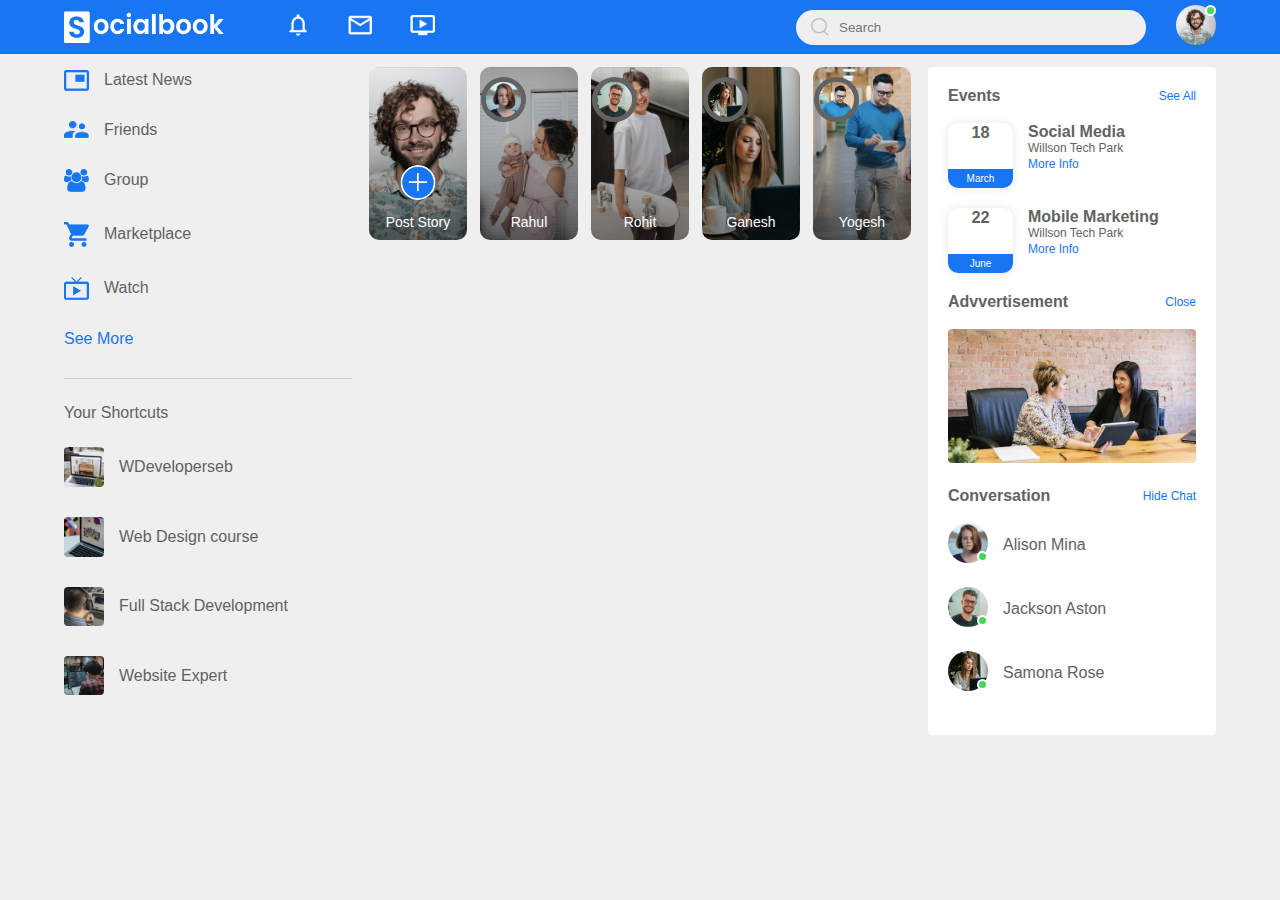
<file: index.html>
<!DOCTYPE html>
<html lang="en">

<head>
    <meta charset="UTF-8">
    <meta http-equiv="X-UA-Compatible" content="IE=edge">
    <meta name="viewport" content="width=device-width, initial-scale=1.0">
    <title>Document</title>
    <link rel="stylesheet" href="./assets/css/style.css">
    <link rel="stylesheet" href="https://cdnjs.cloudflare.com/ajax/libs/font-awesome/5.14.0/css/all.min.css" integrity="sha512-1PKOgIY59xJ8Co8+NE6FZ+LOAZKjy+KY8iq0G4B3CyeY6wYHN3yt9PW0XpSriVlkMXe40PTKnXrLnZ9+fkDaog==" crossorigin="anonymous" referrerpolicy="no-referrer" />

        
</head>

<body>
    <nav>
        <div class="nav-left">
            <img src="./assets/images/logo.png" class="logo">
            <ul>
                <li><img src="./assets/images/notification.png"></li>
                <li><img src="./assets/images/inbox.png"></li>
                <li><img src="./assets/images/video.png"></li>
            </ul>
        </div>
        <div class="nav-right">
            <div class="search-box">
                <img src="./assets/images/search.png">
                <input type="text" placeholder="Search">
            </div>
            <div class="nav-user-icon online">
                <img src="./assets/images/profile-pic.png">
            </div>
        </div>
    </nav>


    <div class="container">
        <div class="left-sidebar">
            <div class="imp-links">
                <a href="#"><img src="./assets/images/news.png"> Latest News</a>
                <a href="#"><img src="./assets/images/friends.png"> Friends</a>
                <a href="#"><img src="./assets/images/group.png"> Group </a>
                <a href="#"><img src="./assets/images/marketplace.png"> Marketplace </a>
                <a href="#"><img src="./assets/images/watch.png"> Watch </a>
                <a href="">See More</a>
            </div>
            <div class="shortcut-links">
                <p>Your Shortcuts</p>
                <a href="#"><img src="./assets/images/shortcut-1.png"> WDeveloperseb </a>
                <a href="#"><img src="./assets/images/shortcut-2.png"> Web Design course</a>
                <a href="#"><img src="./assets/images/shortcut-3.png"> Full Stack Development</a>
                <a href="#"><img src="./assets/images/shortcut-4.png"> Website Expert</a>
            </div>
        </div>


        <div class="main-content">
            <div class="story-gallery">
                <div class="story story1">
                    <img src="./assets/images/upload.png">
                    <p>Post Story</p>
                </div>
                <div class="story story2">
                    <img src="./assets/images/member-1.png">
                    <p>Rahul  </p>
                </div>
                <div class="story story3">
                    <img src="./assets/images/member-2.png">
                    <p>Rohit </p>
                </div>
                <div class="story story4">
                    <img src="./assets/images/member-3.png">
                    <p>Ganesh  </p>
                </div>
                <div class="story story5">
                    <img src="./assets/images/member-4.png">
                    <p>Yogesh </p>
                </div>
            </div>



        </div>


        <div class="right-sidebar">
            <div class="sidebar-title">
                <h4>Events</h4>
                <a href="#">See All</a>
            </div>


            <div class="event">
                <div class="left-event">
                    <h3>18</h3>
                    <span>March</span>
                </div>
                <div class="right-event">
                    <h4>Social Media</h4>
                    <p><i class="fas fa-map-marker-alt"></i> Willson Tech Park</p>
                    <a href="#">More Info</a>
                </div>
            </div>
            <div class="event">
                <div class="left-event">
                    <h3>22 </h3>
                    <span>June</span>
                </div>
                <div class="right-event">
                    <h4>Mobile Marketing </h4>
                    <p> <i class="fas fa-map-marker-alt"></i> Willson Tech Park</p>
                    <a href="#">More Info</a>
                </div>
            </div>
            <div class="sidebar-title">
                <h4>Advvertisement</h4>
                <a href="#">Close </a>
            </div>
            <img src="./assets/images/advertisement.png" class="sidebar-ads">
            <div class="sidebar-title">
                <h4>Conversation</h4>
                <a href="#">Hide Chat </a>
            </div>

            <div class="online-list">
                <div class="online">
                    <img src="./assets/images/member-1.png">
                </div>
                <p>Alison Mina</p>
            </div>
            <div class="online-list">
                <div class="online">
                    <img src="./assets/images/member-2.png">
                </div>
                <p>Jackson Aston </p>
            </div>
            <div class="online-list">
                <div class="online">
                    <img src="./assets/images/member-3.png">
                </div>
                <p>Samona Rose</p>
            </div>


        </div>
    </div>



</body>

</html>
</file>
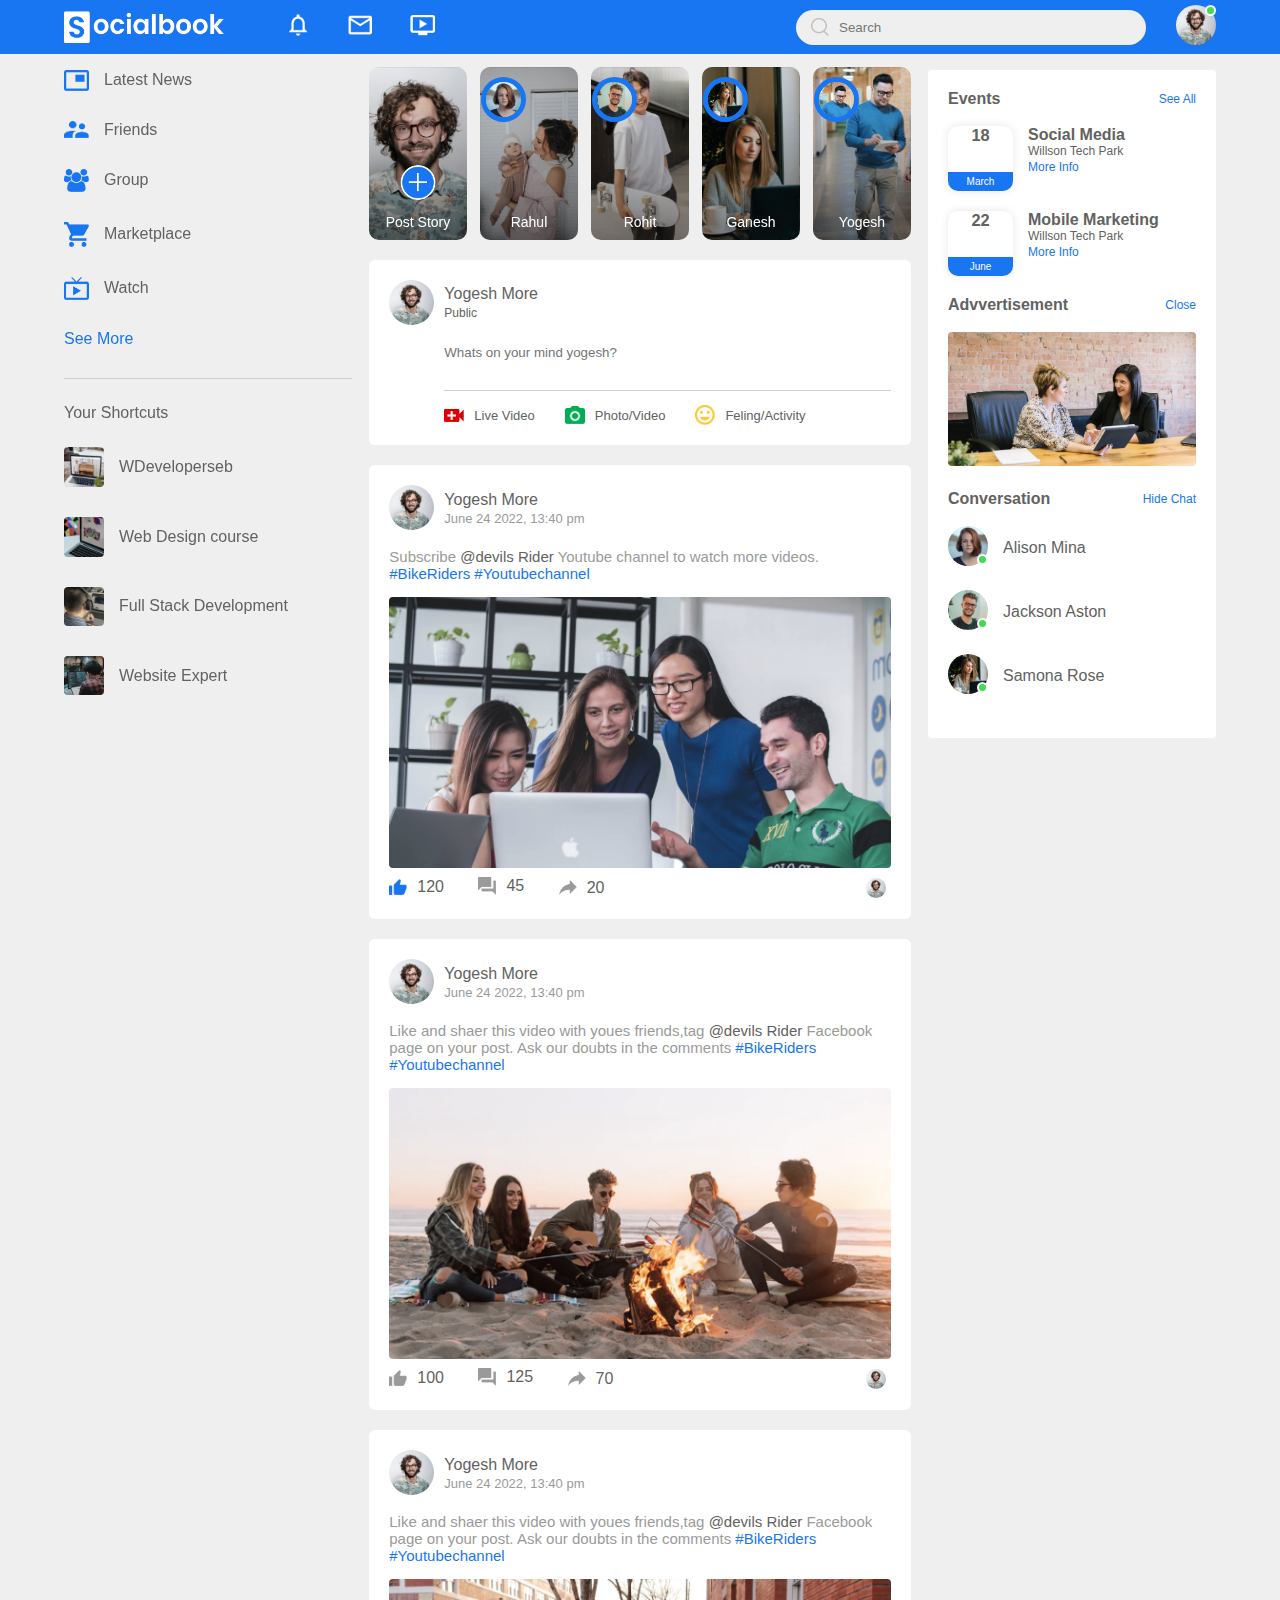
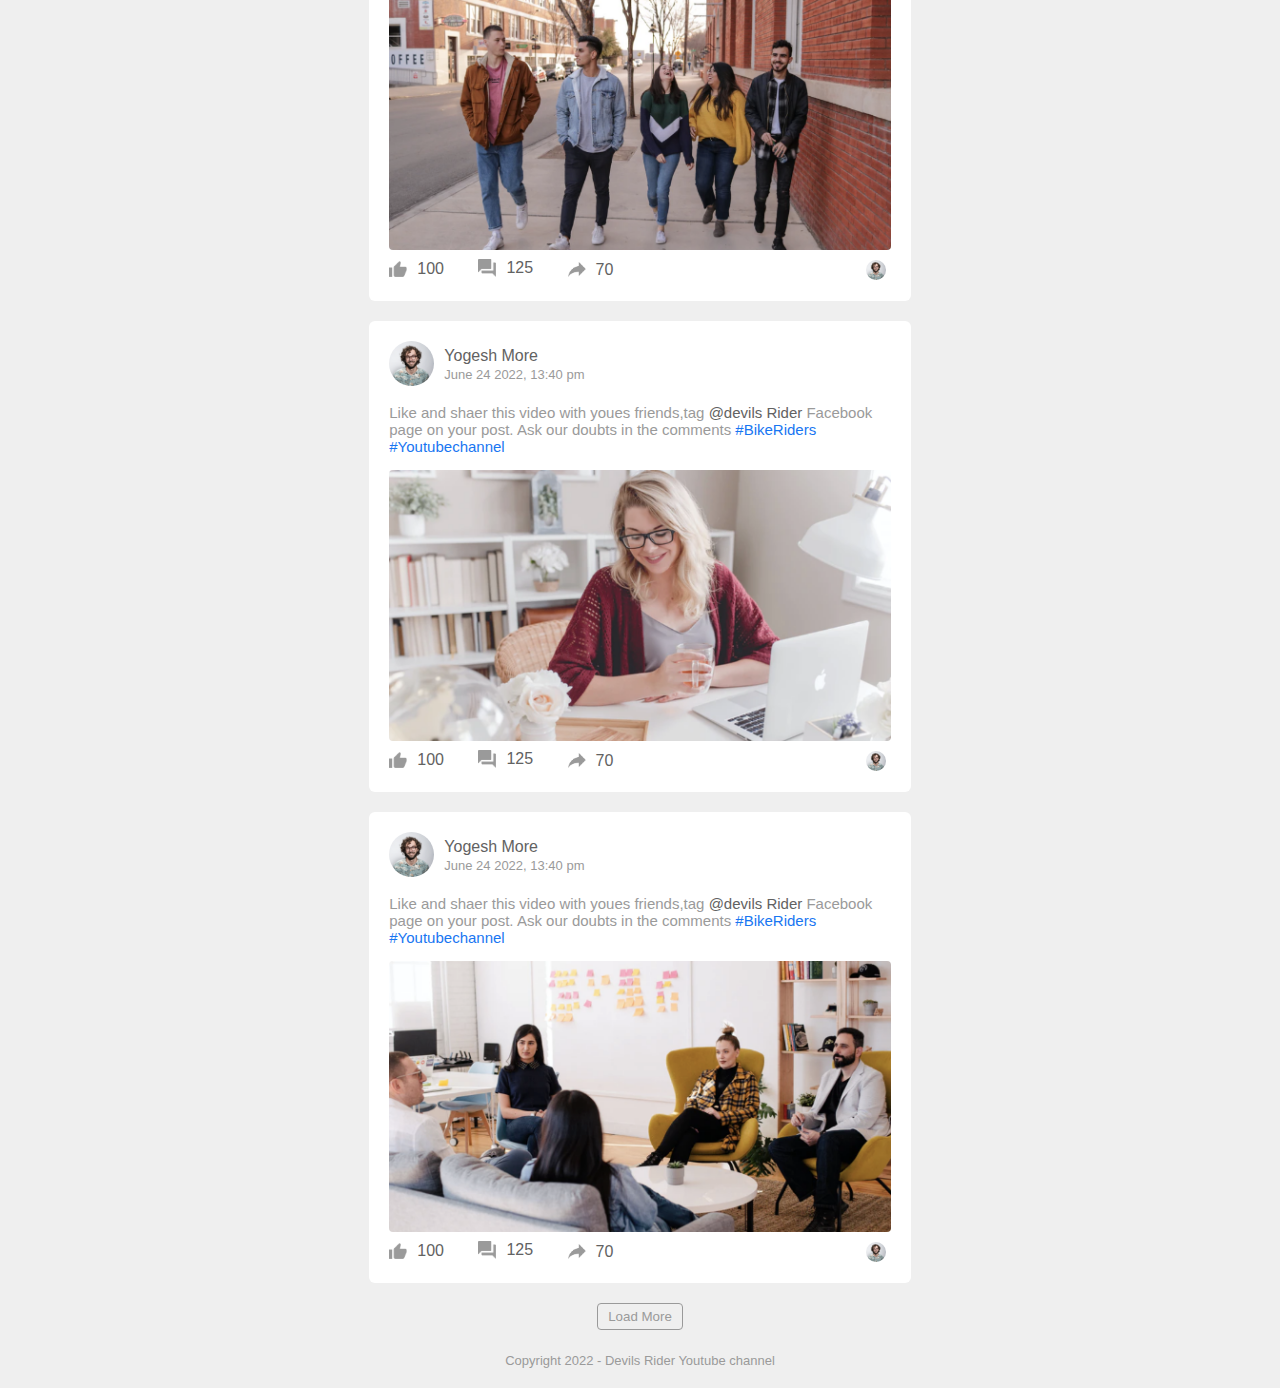
<file: project-4/index.html>
<!DOCTYPE html>
<html lang="en">

<head>
    <meta charset="UTF-8">
    <meta http-equiv="X-UA-Compatible" content="IE=edge">
    <meta name="viewport" content="width=device-width, initial-scale=1.0">
    <title>Facebook-clone</title>
    <link rel="stylesheet" href="./assets/css/style.css">
    <link rel="stylesheet" href="https://cdnjs.cloudflare.com/ajax/libs/font-awesome/5.14.0/css/all.min.css"
        integrity="sha512-1PKOgIY59xJ8Co8+NE6FZ+LOAZKjy+KY8iq0G4B3CyeY6wYHN3yt9PW0XpSriVlkMXe40PTKnXrLnZ9+fkDaog=="
        crossorigin="anonymous" referrerpolicy="no-referrer" />


</head>

<body>
    <nav>
        <div class="nav-left">
            <img src="./assets/images/logo.png" class="logo">
            <ul>
                <li>
                    <img src="./assets/images/notification.png">
                </li>
                <li>
                    <img src="./assets/images/inbox.png">
                </li>
                <li>
                    <img src="./assets/images/video.png">
                </li>
            </ul>
        </div>
        <div class="nav-right">
            <div class="search-box">
                <img src="./assets/images/search.png">
                <input type="text" placeholder="Search">
            </div>
            <div class="nav-user-icon online" onclick="settingsMenuToggle()">
                <img src="./assets/images/profile-pic.png">
            </div>
        </div>

        <div class="settings-menu">

            <div id="dark-btn">
                <span></span>
            </div>



            <div class="settings-menu-inner">
                <div class="user-profile">
                    
                    <img src="./assets/images/profile-pic.png">
                   
                    <div>
                        <p>Yogesh More</p>
                        <a href="#">See your profile</a>
                    </div>
                </div>
                <hr>
                <div class="user-profile">
                    <img src="./assets/images/feedback.png">
                    <div>
                        <p>Give Feedback </p>
                        <a href="#">Help us to improve the new degine </a>
                    </div>
                </div>
                <hr>
                <div class="settings-links">
                    <img src="./assets/images/setting.png" class="sttings-icon">
                    <a href="#">settings & Peivacy <img src="./assets/images/arrow.png" width="10px"></a>

                </div>
                <div class="settings-links">
                    <img src="./assets/images/help.png" class="sttings-icon">
                    <a href="#">Help & Support <img src="./assets/images/arrow.png" width="10px"></a>

                </div>
                <div class="settings-links">
                    <img src="./assets/images/display.png" class="sttings-icon">
                    <a href="#">Display & Accessibility <img src="./assets/images/arrow.png" width="10px"></a>

                </div>
                <div class="settings-links">
                    <img src="./assets/images/logout.png" class="sttings-icon">
                    <a href="#">Logout <img src="./assets/images/arrow.png" width="10px"></a>

                </div>
            </div>

        </div>
    </nav>

    <div class="container">
        <div class="left-sidebar">
            <div class="imp-links">
                <a href="#"><img src="./assets/images/news.png"> Latest News</a>
                <a href="#"><img src="./assets/images/friends.png"> Friends</a>
                <a href="#"><img src="./assets/images/group.png"> Group </a>
                <a href="#"><img src="./assets/images/marketplace.png"> Marketplace </a>
                <a href="#"><img src="./assets/images/watch.png"> Watch </a>
                <a href="">See More</a>
            </div>
            <div class="shortcut-links">
                <p>Your Shortcuts</p>
                <a href="#"><img src="./assets/images/shortcut-1.png"> WDeveloperseb </a>
                <a href="#"><img src="./assets/images/shortcut-2.png"> Web Design course</a>
                <a href="#"><img src="./assets/images/shortcut-3.png"> Full Stack Development</a>
                <a href="#"><img src="./assets/images/shortcut-4.png"> Website Expert </a>
            </div>
        </div>


        <div class="main-content">
            <div class="story-gallery">
                <div class="story story1">
                    <img src="./assets/images/upload.png">
                    <p>Post Story</p>
                </div>
                <div class="story story2">
                    <img src="./assets/images/member-1.png">
                    <p>Rahul </p>
                </div>
                <div class="story story3">
                    <img src="./assets/images/member-2.png">
                    <p>Rohit </p>
                </div>
                <div class="story story4">
                    <img src="./assets/images/member-3.png">
                    <p>Ganesh </p>
                </div>
                <div class="story story5">
                    <img src="./assets/images/member-4.png">
                    <p>Yogesh </p>
                </div>
            </div>
            <div class="write-post-container">
                <div class="user-profile">
                    <img src="./assets/images/profile-pic.png">
                    <div>
                        <p> Yogesh More </p>
                        <small> Public <i class="fas fa-caret-down"></i></small>
                    </div>
                </div>

                <div class="post-input-container">
                    <textarea rows="3" placeholder="Whats on your mind yogesh?"></textarea>


                    <div class="add-post-links">
                        <a href="#"><img src="./assets/images/live-video.png"> Live Video</a>
                        <a href="#"><img src="./assets/images/photo.png"> Photo/Video</a>
                        <a href="#"><img src="./assets/images/feeling.png"> Feling/Activity</a>
                    </div>
                </div>
            </div>

            <div class="post-container">
                <div class="post-row">
                    <div class="user-profile">
                       <a href="./profile.html"> <img src="./assets/images/profile-pic.png" ></a>
                        <div>
                            <p>Yogesh More</p>
                            <span>June 24 2022, 13:40 pm</span>
                        </div>
                    </div>
                    <a href="#"><i class="fas fa-ellipsis-v"></i></a>
                </div>

                   
                    <p class="post-text">Subscribe <span >@devils Rider</span> Youtube channel to watch more videos. <a
                        href="#">#BikeRiders</a> <a href="#">#Youtubechannel </a></p>
                <img src="./assets/images/feed-image-1.png" class="post-img">
                <div class="post-row">
                    <div class="activity-icons">
                        <div><img src="./assets/images/like-blue.png"> 120</div>
                        <div><img src="./assets/images/comments.png"> 45</div>
                        <div><img src="./assets/images/share.png"> 20</div>
                    </div>
                    <div class="post-profile-icon">
                        <img src="./assets/images/profile-pic.png"><i class="fas fa-caret-down"></i>
                    </div>
                </div>
            </div>
            <div class="post-container">
                <div class="post-row">
                    <div class="user-profile">
                       <a href="./profile.html"> <img src="./assets/images/profile-pic.png"></a>
                        <div>
                            <p>Yogesh More</p>
                            <span>June 24 2022, 13:40 pm</span>
                        </div>
                    </div>
                    <a href="#"><i class="fas fa-ellipsis-v"></i></a>
                </div>

                <p class="post-text">Like and shaer this video with youes friends,tag <span>@devils Rider</span>
                    Facebook page on your post. Ask our doubts in the comments <a href="#">#BikeRiders</a> <a
                        href="#">#Youtubechannel </a></p>
                <img src="./assets/images/feed-image-2.png" class="post-img">
                <div class="post-row">
                    <div class="activity-icons">
                        <div><img src="./assets/images/like.png"> 100</div>
                        <div><img src="./assets/images/comments.png"> 125</div>
                        <div><img src="./assets/images/share.png"> 70</div>
                    </div>
                    <div class="post-profile-icon">
                        <img src="./assets/images/profile-pic.png"><i class="fas fa-caret-down"></i>
                    </div>
                </div>
            </div>
            <div class="post-container">
                <div class="post-row">
                    <div class="user-profile">
                        <a href="./profile.html"><img src="./assets/images/profile-pic.png"></a>
                        <div>
                            <p>Yogesh More</p>
                            <span>June 24 2022, 13:40 pm</span>
                        </div>
                    </div>
                    <a href="#"><i class="fas fa-ellipsis-v"></i></a>
                </div>

                <p class="post-text">Like and shaer this video with youes friends,tag <span>@devils Rider</span>
                    Facebook page on your post. Ask our doubts in the comments <a href="#">#BikeRiders</a> <a
                        href="#">#Youtubechannel </a></p>
                <img src="./assets/images/feed-image-3.png" class="post-img">
                <div class="post-row">
                    <div class="activity-icons">
                        <div><img src="./assets/images/like.png"> 100</div>
                        <div><img src="./assets/images/comments.png"> 125</div>
                        <div><img src="./assets/images/share.png"> 70</div>
                    </div>
                    <div class="post-profile-icon">
                        <img src="./assets/images/profile-pic.png"><i class="fas fa-caret-down"></i>
                    </div>
                </div>
            </div>
            <div class="post-container">
                <div class="post-row">
                    <div class="user-profile">
                        <a href="./profile.html"><img src="./assets/images/profile-pic.png"></a>
                        <div>
                            <p>Yogesh More</p>
                            <span>June 24 2022, 13:40 pm</span>
                        </div>
                    </div>
                    <a href="#"><i class="fas fa-ellipsis-v"></i></a>
                </div>

                <p class="post-text">Like and shaer this video with youes friends,tag <span>@devils Rider</span>
                    Facebook page on your post. Ask our doubts in the comments <a href="#">#BikeRiders</a> <a
                        href="#">#Youtubechannel </a></p>
                <img src="./assets/images/feed-image-4.png" class="post-img">
                <div class="post-row">
                    <div class="activity-icons">
                        <div><img src="./assets/images/like.png"> 100</div>
                        <div><img src="./assets/images/comments.png"> 125</div>
                        <div><img src="./assets/images/share.png"> 70</div>
                    </div>
                    <div class="post-profile-icon">
                        <img src="./assets/images/profile-pic.png"><i class="fas fa-caret-down"></i>
                    </div>
                </div>
            </div>
            <div class="post-container">
                <div class="post-row">
                    <div class="user-profile">
                       <a href="./profile.html"><img src="./assets/images/profile-pic.png"></a> 
                        <div>
                            <p>Yogesh More</p>
                            <span>June 24 2022, 13:40 pm</span>
                        </div>
                    </div>
                    <a href="#"><i class="fas fa-ellipsis-v"></i></a>
                </div>

                <p class="post-text">Like and shaer this video with youes friends,tag <span>@devils Rider</span>
                    Facebook page on your post. Ask our doubts in the comments <a href="#">#BikeRiders</a> <a
                        href="#">#Youtubechannel </a></p>
                <img src="./assets/images/feed-image-5.png" class="post-img">
                <div class="post-row">
                    <div class="activity-icons">
                        <div><img src="./assets/images/like.png"> 100</div>
                        <div><img src="./assets/images/comments.png"> 125</div>
                        <div><img src="./assets/images/share.png"> 70</div>
                    </div>
                    <div class="post-profile-icon">
                        <img src="./assets/images/profile-pic.png"><i class="fas fa-caret-down"></i>
                    </div>
                </div>
            </div>
            <button type="button" class="load-more-btn">Load More</button>

        </div>

        <div class="right-sidebar">
            <div class="sidebar-title">
                <h4>Events</h4>
                <a href="#">See All</a>
            </div>

            <div class="event">
                <div class="left-event">
                    <h3>18</h3>
                    <span>March</span>
                </div>
                <div class="right-event">
                    <h4>Social Media</h4>
                    <p><i class="fas fa-map-marker-alt"></i> Willson Tech Park</p>
                    <a href="#">More Info</a>
                </div>
            </div>
            <div class="event">
                <div class="left-event">
                    <h3>22 </h3>
                    <span>June</span>
                </div>
                <div class="right-event">
                    <h4>Mobile Marketing </h4>
                    <p> <i class="fas fa-map-marker-alt"></i> Willson Tech Park</p>
                    <a href="#">More Info</a>
                </div>
            </div>
            <div class="sidebar-title">
                <h4>Advvertisement</h4>
                <a href="#">Close </a>
            </div>
            <img src="./assets/images/advertisement.png" class="sidebar-ads">
            <div class="sidebar-title">
                <h4>Conversation</h4>
                <a href="#">Hide Chat </a>
            </div>

            <div class="online-list">
                <div class="online">
                    <img src="./assets/images/member-1.png">
                </div>
                <p>Alison Mina</p>
            </div>
            <div class="online-list">
                <div class="online">
                    <img src="./assets/images/member-2.png">
                </div>
                <p>Jackson Aston </p>
            </div>
            <div class="online-list">
                <div class="online">
                    <img src="./assets/images/member-3.png">
                </div>
                <p>Samona Rose</p>
            </div>


        </div>
    </div>


    <div class="footer">
        <p>Copyright 2022 - Devils Rider Youtube channel</p>
    </div>
    <script src="./assets/js/script.js"></script>
</body>

</html>
</file>
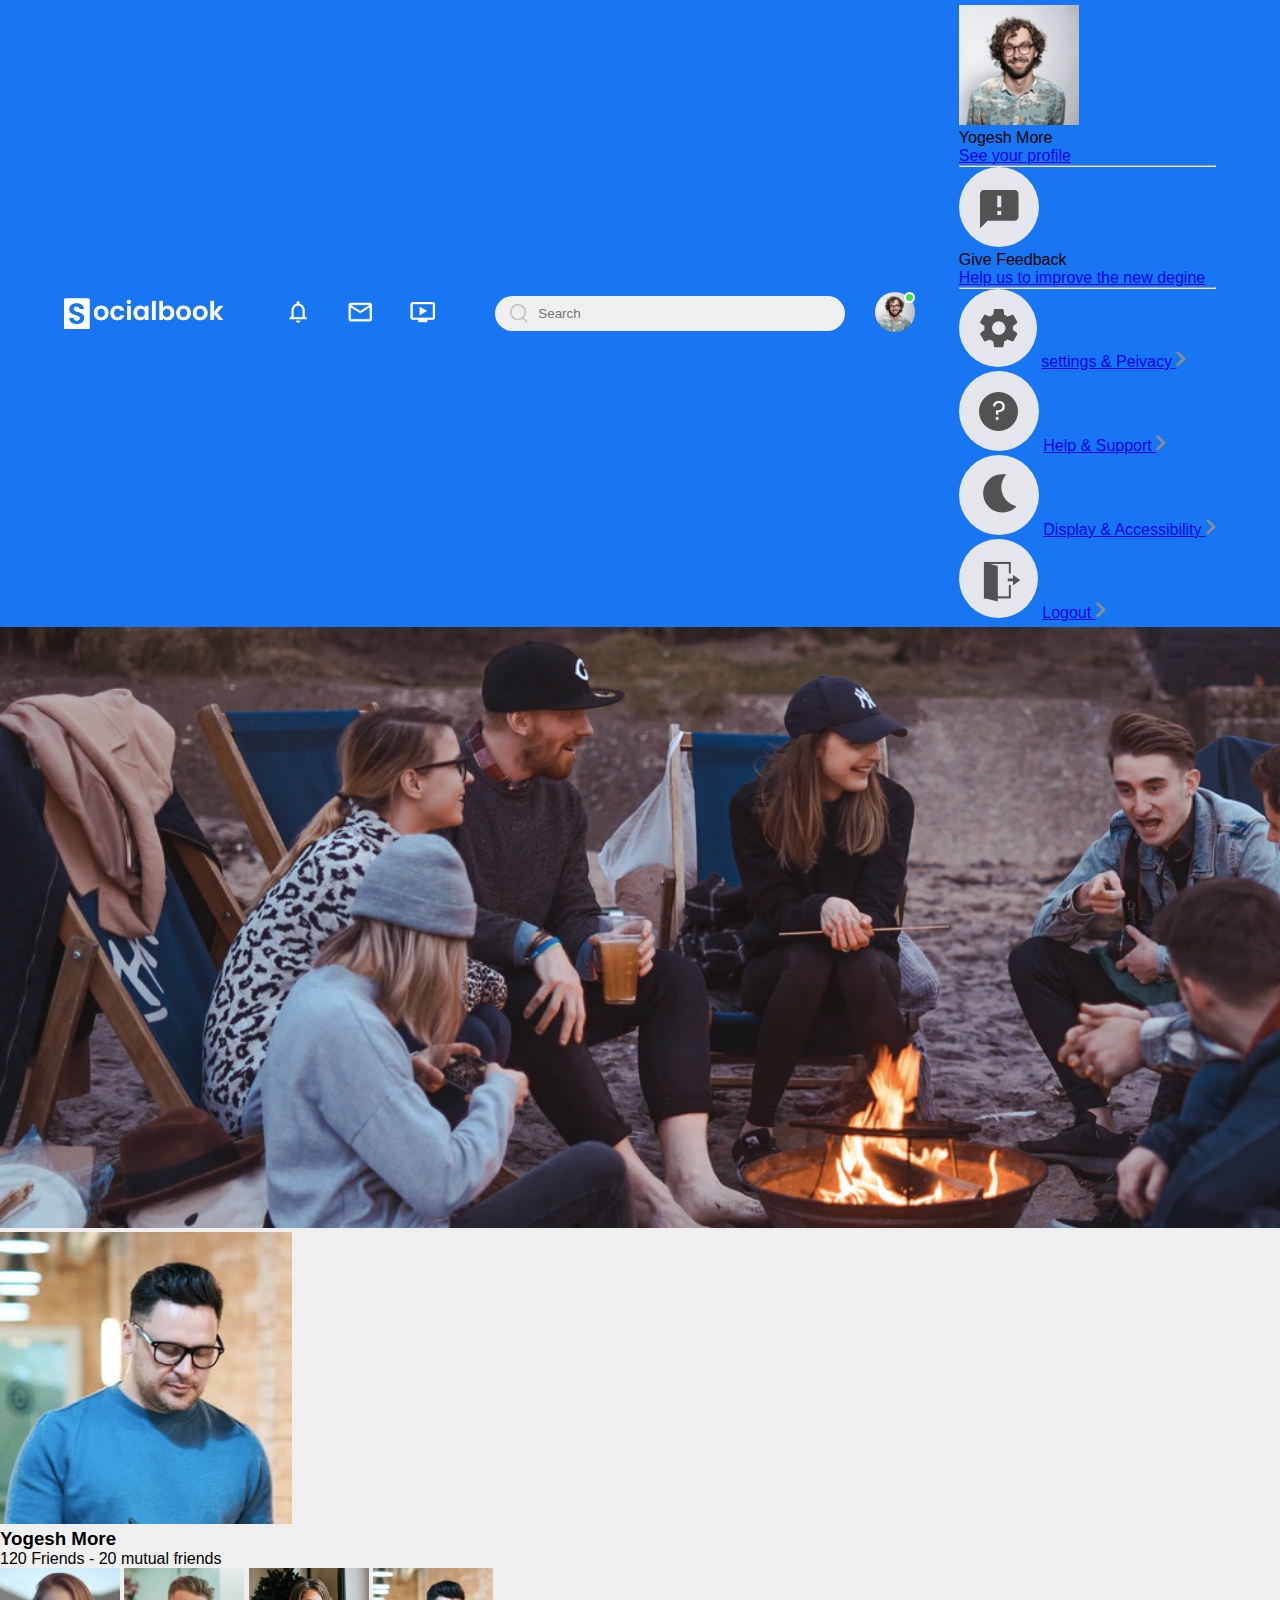
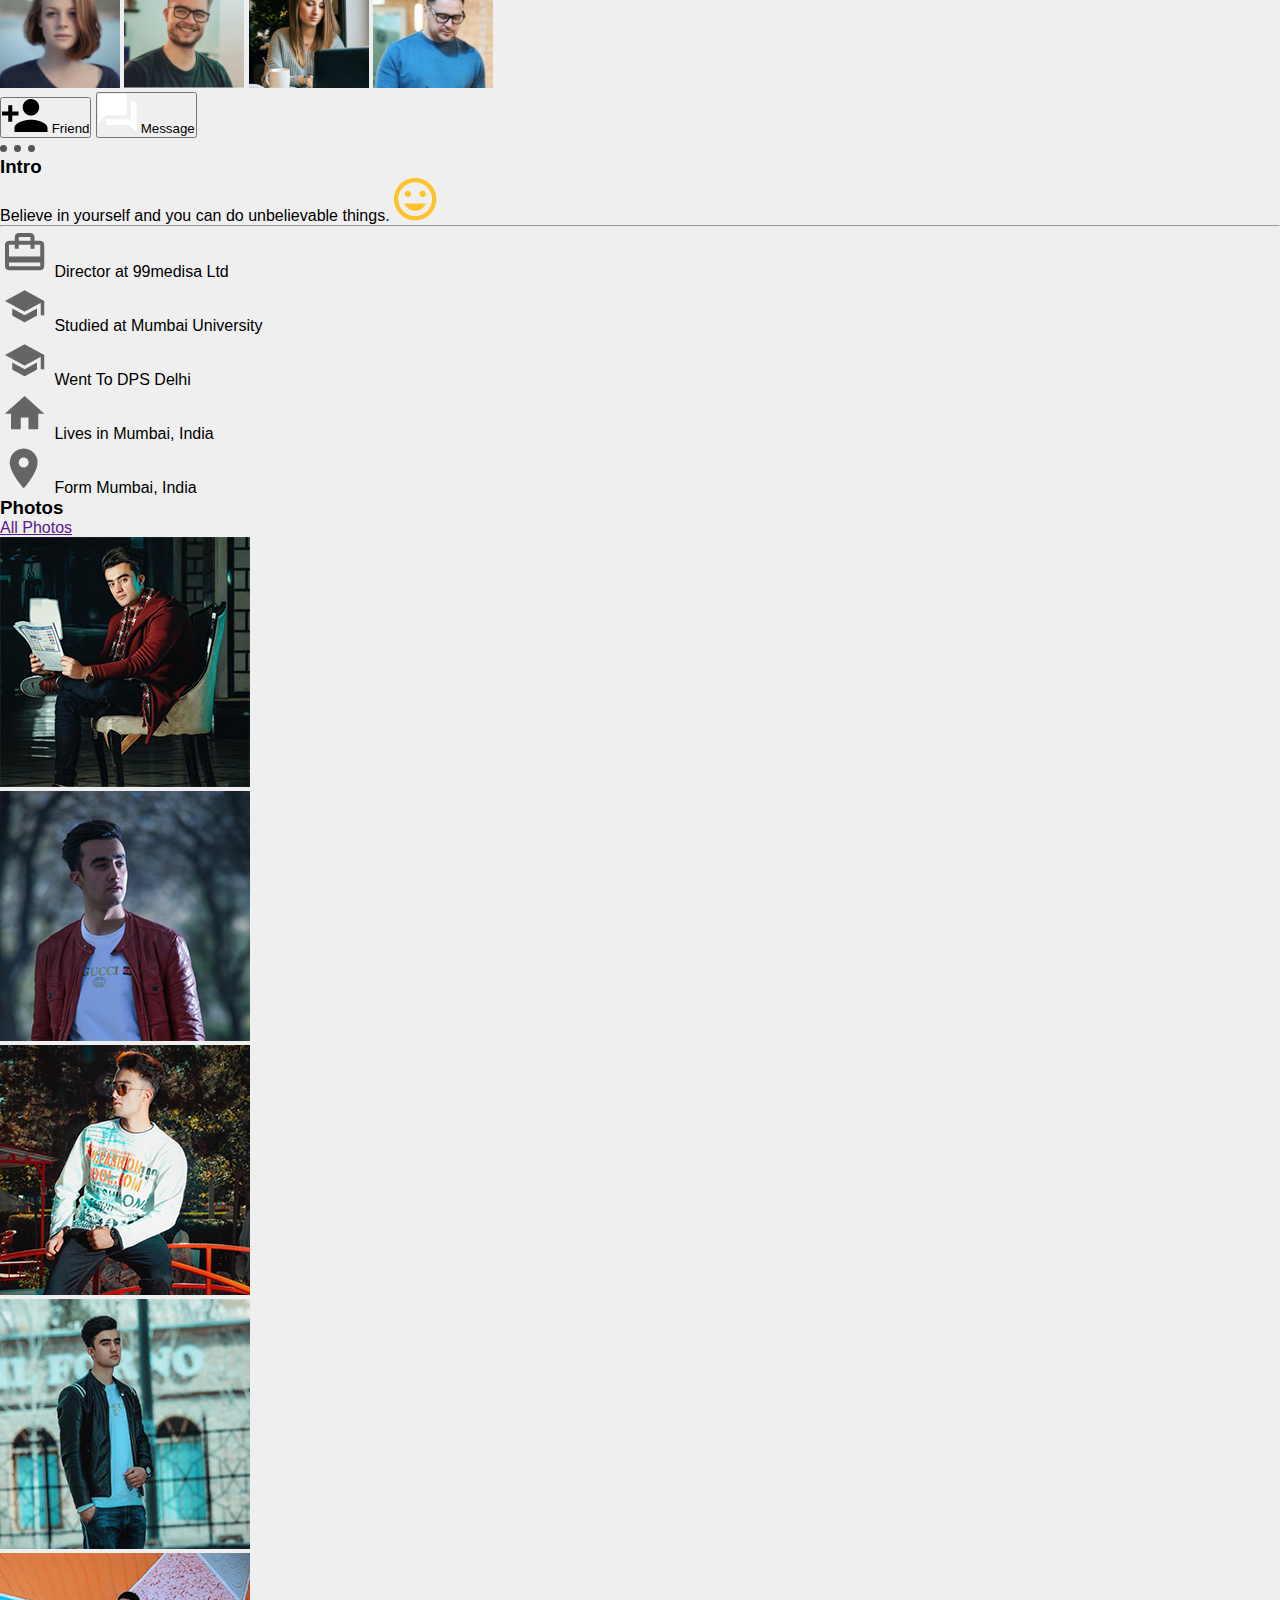
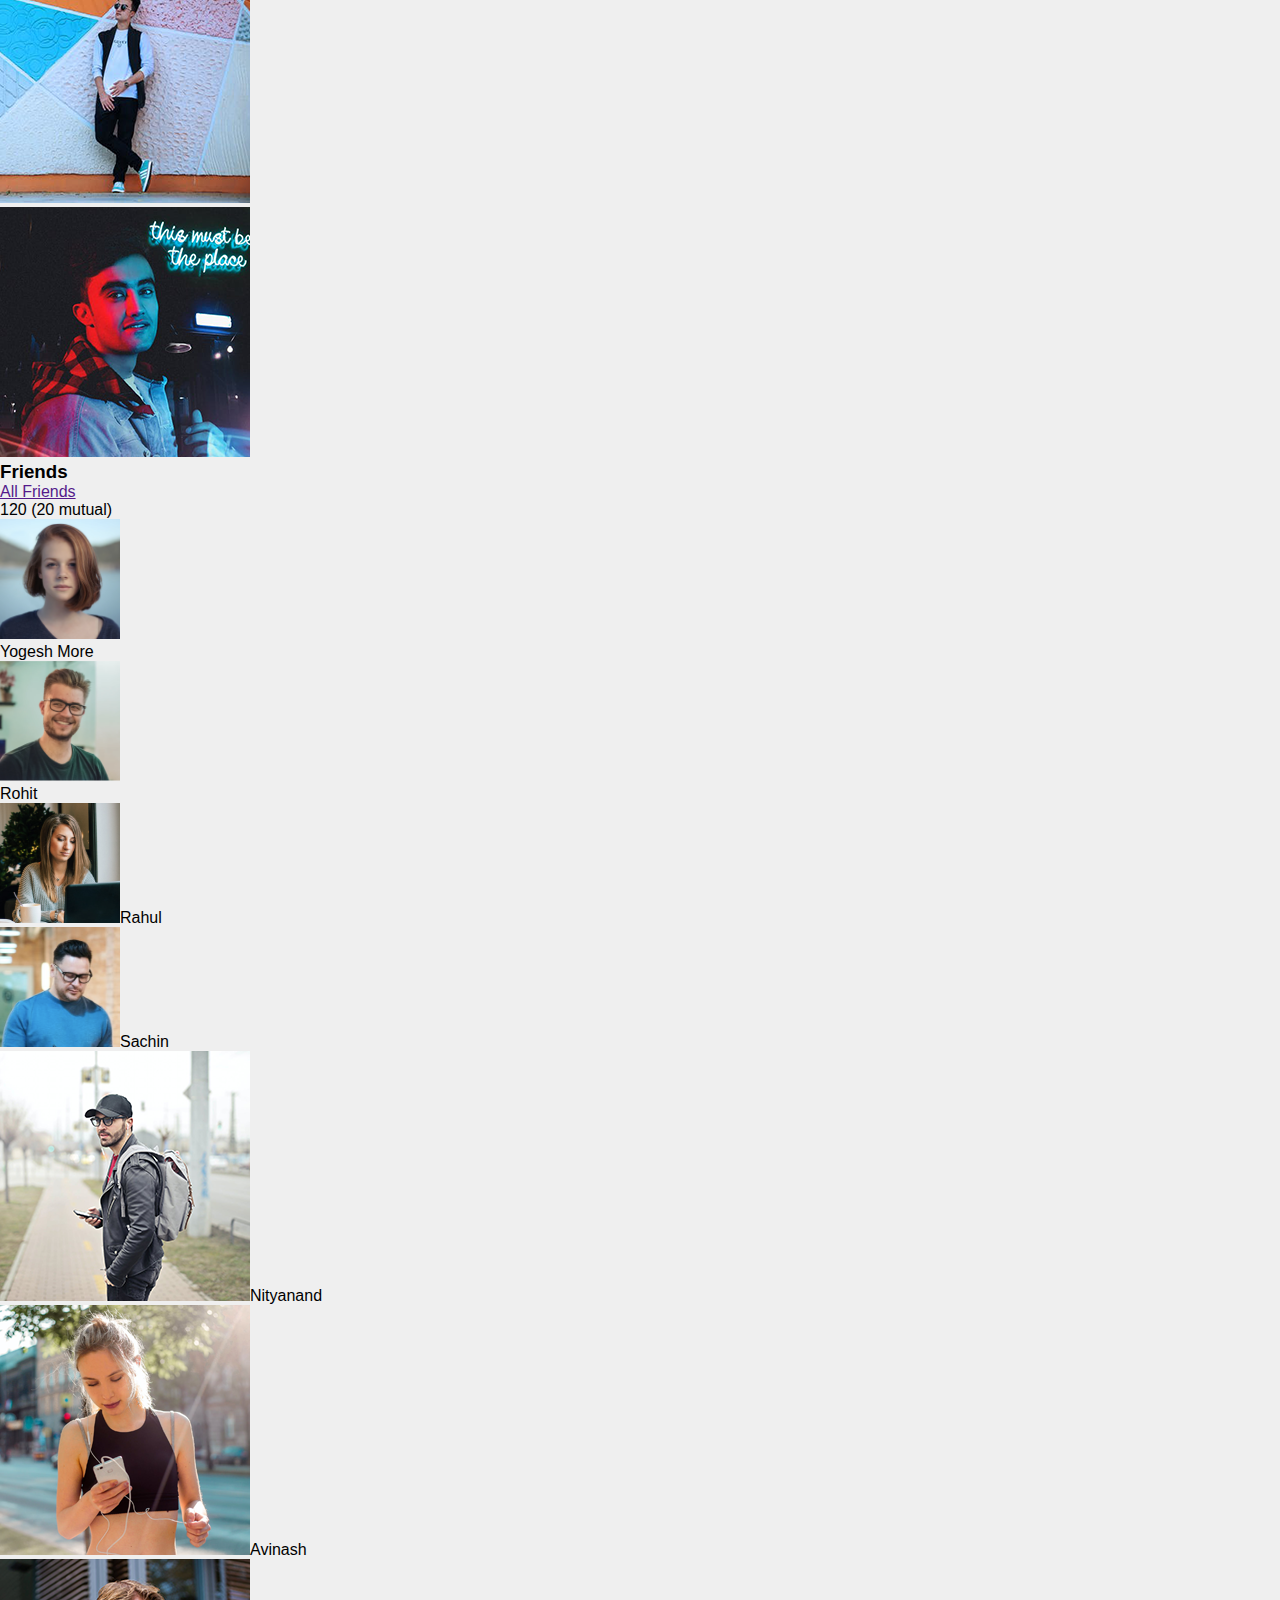
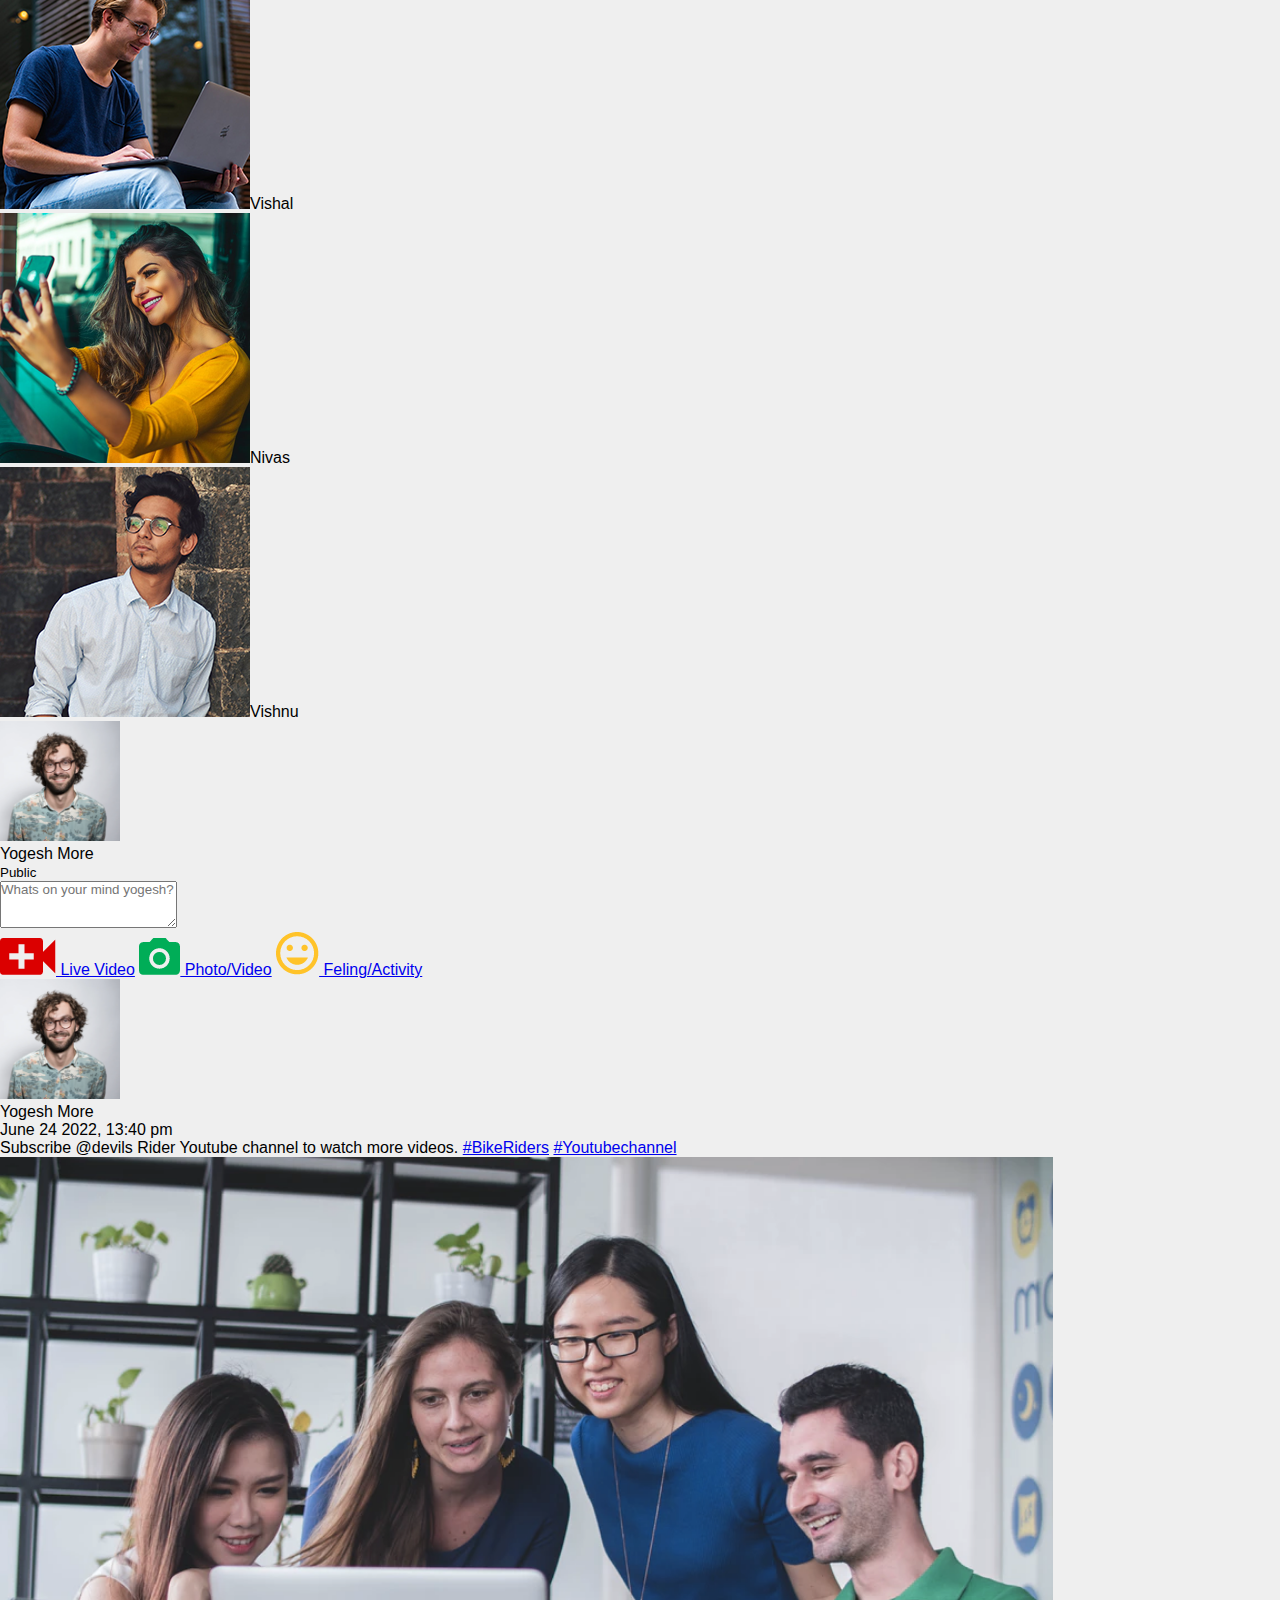
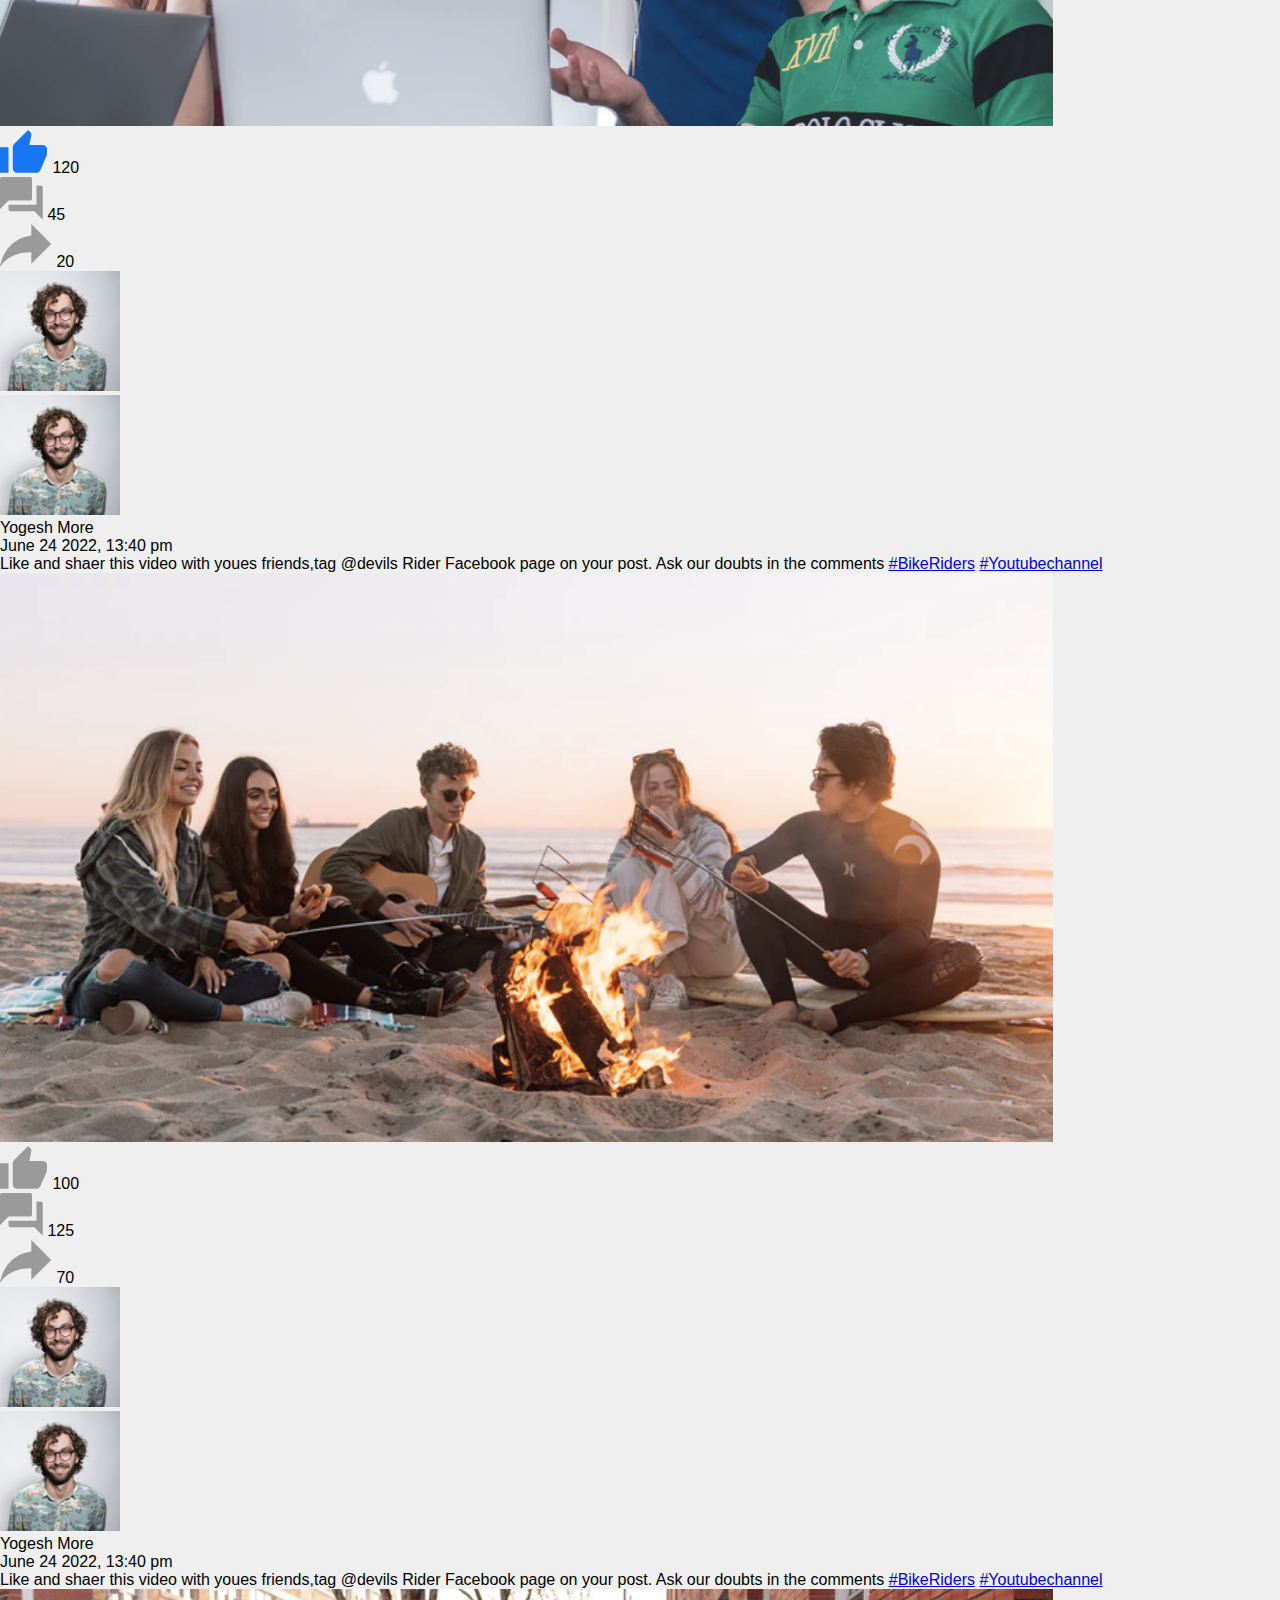
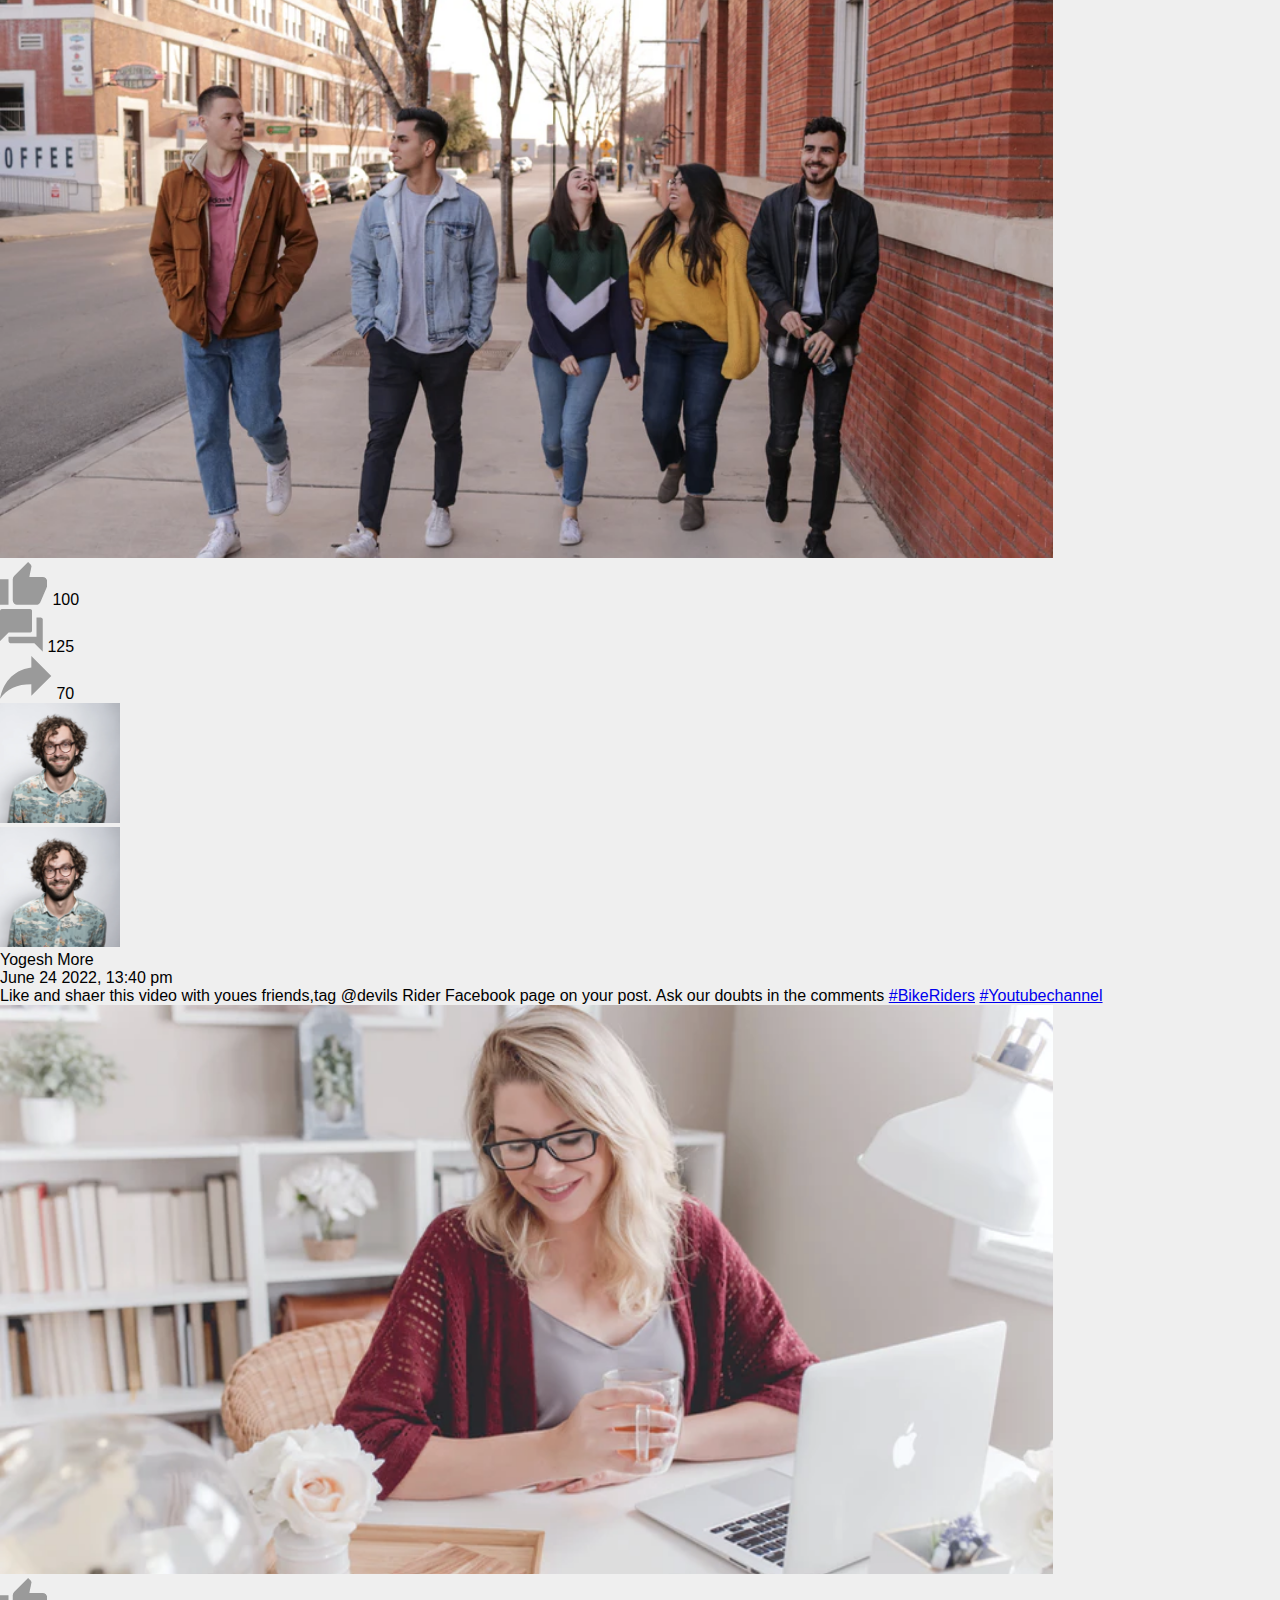
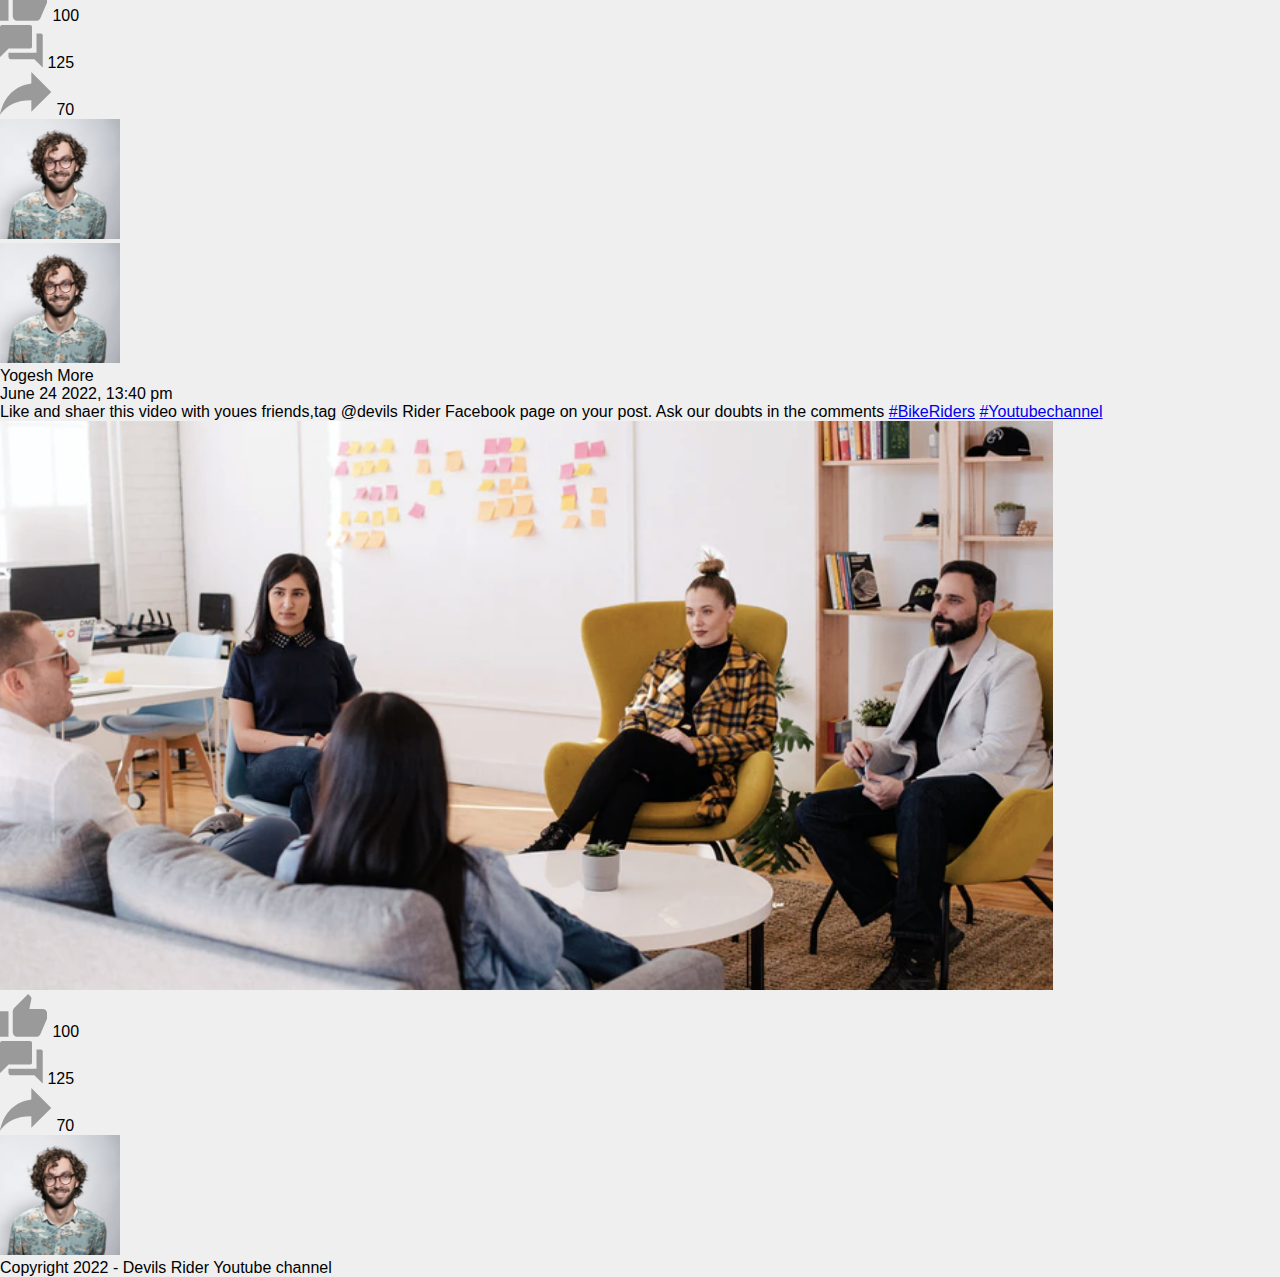
<file: profile.html>
<!DOCTYPE html>
<html lang="en">

<head>
    <meta charset="UTF-8">
    <meta http-equiv="X-UA-Compatible" content="IE=edge">
    <meta name="viewport" content="width=device-width, initial-scale=1.0">
    <title>Profile-Page Facebook-clone</title>
    <link rel="stylesheet" href="./assets/css/style.css">
    <link rel="stylesheet" href="https://cdnjs.cloudflare.com/ajax/libs/font-awesome/5.14.0/css/all.min.css"
        integrity="sha512-1PKOgIY59xJ8Co8+NE6FZ+LOAZKjy+KY8iq0G4B3CyeY6wYHN3yt9PW0XpSriVlkMXe40PTKnXrLnZ9+fkDaog=="
        crossorigin="anonymous" referrerpolicy="no-referrer" />


</head>

<body>
    <nav>
        <div class="nav-left">
            <img src="./assets/images/logo.png" class="logo">
            <ul>
                <li>
                    <img src="./assets/images/notification.png">
                </li>
                <li>
                    <img src="./assets/images/inbox.png">
                </li>
                <li>
                    <img src="./assets/images/video.png">
                </li>
            </ul>
        </div>
        <div class="nav-right">
            <div class="search-box">
                <img src="./assets/images/search.png">
                <input type="text" placeholder="Search">
            </div>
            <div class="nav-user-icon online" onclick="settingsMenuToggle()">
                <img src="./assets/images/profile-pic.png">
            </div>
        </div>

        <div class="settings-menu">

            <div id="dark-btn">
                <span></span>
            </div>



            <div class="settings-menu-inner">
                <div class="user-profile">
                    <img src="./assets/images/profile-pic.png">
                    <div>
                        <p>Yogesh More</p>
                        <a href="#">See your profile</a>
                    </div>
                </div>
                <hr>
                <div class="user-profile">
                    <img src="./assets/images/feedback.png">
                    <div>
                        <p>Give Feedback </p>
                        <a href="#">Help us to improve the new degine </a>
                    </div>
                </div>
                <hr>
                <div class="settings-links">
                    <img src="./assets/images/setting.png" class="sttings-icon">
                    <a href="#">settings & Peivacy <img src="./assets/images/arrow.png" width="10px"></a>

                </div>
                <div class="settings-links">
                    <img src="./assets/images/help.png" class="sttings-icon">
                    <a href="#">Help & Support <img src="./assets/images/arrow.png" width="10px"></a>

                </div>
                <div class="settings-links">
                    <img src="./assets/images/display.png" class="sttings-icon">
                    <a href="#">Display & Accessibility <img src="./assets/images/arrow.png" width="10px"></a>

                </div>
                <div class="settings-links">
                    <img src="./assets/images/logout.png" class="sttings-icon">
                    <a href="#">Logout <img src="./assets/images/arrow.png" width="10px"></a>

                </div>
            </div>

        </div>
    </nav>

  <div class="profile-container">
      <img src="./assets/images/cover.png" class="cover-img">
      <div class="profile-details">
          <div class="pd-left">
            <div class="pd-row">
                <img src="./assets/images/profile.png" class="pd-img">
                <div>
                    <h3>Yogesh More</h3>
                    <p>120 Friends - 20 mutual friends</p>
                    <img src="./assets/images/member-1.png">
                    <img src="./assets/images/member-2.png">
                    <img src="./assets/images/member-3.png">
                    <img src="./assets/images/member-4.png">
                </div>
            </div>
          </div>
          <div class="pd-right">
              <button type="button"><img src="./assets/images/add-friends.png"> Friend</button>
              <button type="button"><img src="./assets/images/message.png"> Message</button>
              <br>
              <a href=""><img src="./assets/images/more.png"></a>
          </div>
      </div>
      <div class="profile-info">
          <div class="info-col">
              <div class="profile-intro">
                  <h3>Intro</h3>
                  <p class="intro-text">Believe in yourself and you can do unbelievable things. <img src="./assets/images/feeling.png"></p>
                  <hr>
                  <ul>
                      <li><img src="./assets/images/profile-job.png"> Director at 99medisa Ltd</li>
                      <li><img src="./assets/images/profile-study.png"> Studied at Mumbai University</li>
                      <li><img src="./assets/images/profile-study.png"> Went To DPS Delhi</li>
                      <li><img src="./assets/images/profile-home.png"> Lives in Mumbai, India</li>
                      <li><img src="./assets/images/profile-location.png"> Form Mumbai, India</li>
                  </ul>
              </div>
              <div class="profile-intro">
                  <div class="title-box">
                    <h3>Photos</h3>
                    <a href="">All Photos</a>
                  </div>
                 
                  <div class="photo-box">
                      <div><img src="./assets/images/photo1.png"></div>
                      <div><img src="./assets/images/photo2.png"></div>
                      <div><img src="./assets/images/photo3.png"></div>
                      <div><img src="./assets/images/photo4.png"></div>
                      <div><img src="./assets/images/photo5.png"></div>
                      <div><img src="./assets/images/photo6.png"></div>

                  </div>
              </div>
              <div class="profile-intro">
                <div class="title-box">
                  <h3>Friends</h3>
                  <a href="">All Friends</a>
                </div>
               <p>120 (20 mutual)</p>
                <div class="friends-box">
                    <div><img src="./assets/images/member-1.png"><p>Yogesh More</p></div>
                    <div><img src="./assets/images/member-2.png"><p>Rohit</p></div>
                    <div><img src="./assets/images/member-3.png">Rahul</div>
                    <div><img src="./assets/images/member-4.png">Sachin</div>
                    <div><img src="./assets/images/member-5.png">Nityanand</div>
                    <div><img src="./assets/images/member-6.png">Avinash</div>
                    <div><img src="./assets/images/member-7.png">Vishal</div>
                    <div><img src="./assets/images/member-8.png">Nivas</div>
                    <div><img src="./assets/images/member-9.png">Vishnu</div>
               
                </div>
            </div>
          </div>
          <div class="post-col">
              <div class="write-post-container">
                <div class="user-profile">
                    <img src="./assets/images/profile-pic.png">
                    <div>
                        <p> Yogesh More </p>
                        <small> Public <i class="fas fa-caret-down"></i></small>
                    </div>
                </div>

                <div class="post-input-container">
                    <textarea rows="3" placeholder="Whats on your mind yogesh?"></textarea>


                    <div class="add-post-links">
                        <a href="#"><img src="./assets/images/live-video.png"> Live Video</a>
                        <a href="#"><img src="./assets/images/photo.png"> Photo/Video</a>
                        <a href="#"><img src="./assets/images/feeling.png"> Feling/Activity</a>
                    </div>
                </div>
              </div>
              <div class="post-container">
                <div class="post-row">
                    <div class="user-profile">
                        <img src="./assets/images/profile-pic.png">
                        <div>
                            <p>Yogesh More</p>
                            <span>June 24 2022, 13:40 pm</span>
                        </div>
                    </div>
                    <a href="#"><i class="fas fa-ellipsis-v"></i></a>
                </div>

                <p class="post-text">Subscribe <span>@devils Rider</span> Youtube channel to watch more videos. <a
                        href="#">#BikeRiders</a> <a href="#">#Youtubechannel </a></p>
                <img src="./assets/images/feed-image-1.png" class="post-img">
                <div class="post-row">
                    <div class="activity-icons">
                        <div><img src="./assets/images/like-blue.png"> 120</div>
                        <div><img src="./assets/images/comments.png"> 45</div>
                        <div><img src="./assets/images/share.png"> 20</div>
                    </div>
                    <div class="post-profile-icon">
                        <img src="./assets/images/profile-pic.png"><i class="fas fa-caret-down"></i>
                    </div>
                </div>
            </div>
            <div class="post-container">
                <div class="post-row">
                    <div class="user-profile">
                        <img src="./assets/images/profile-pic.png">
                        <div>
                            <p>Yogesh More</p>
                            <span>June 24 2022, 13:40 pm</span>
                        </div>
                    </div>
                    <a href="#"><i class="fas fa-ellipsis-v"></i></a>
                </div>

                <p class="post-text">Like and shaer this video with youes friends,tag <span>@devils Rider</span>
                    Facebook page on your post. Ask our doubts in the comments <a href="#">#BikeRiders</a> <a
                        href="#">#Youtubechannel </a></p>
                <img src="./assets/images/feed-image-2.png" class="post-img">
                <div class="post-row">
                    <div class="activity-icons">
                        <div><img src="./assets/images/like.png"> 100</div>
                        <div><img src="./assets/images/comments.png"> 125</div>
                        <div><img src="./assets/images/share.png"> 70</div>
                    </div>
                    <div class="post-profile-icon">
                        <img src="./assets/images/profile-pic.png"><i class="fas fa-caret-down"></i>
                    </div>
                </div>
            </div>
            <div class="post-container">
                <div class="post-row">
                    <div class="user-profile">
                        <img src="./assets/images/profile-pic.png">
                        <div>
                            <p>Yogesh More</p>
                            <span>June 24 2022, 13:40 pm</span>
                        </div>
                    </div>
                    <a href="#"><i class="fas fa-ellipsis-v"></i></a>
                </div>

                <p class="post-text">Like and shaer this video with youes friends,tag <span>@devils Rider</span>
                    Facebook page on your post. Ask our doubts in the comments <a href="#">#BikeRiders</a> <a
                        href="#">#Youtubechannel </a></p>
                <img src="./assets/images/feed-image-3.png" class="post-img">
                <div class="post-row">
                    <div class="activity-icons">
                        <div><img src="./assets/images/like.png"> 100</div>
                        <div><img src="./assets/images/comments.png"> 125</div>
                        <div><img src="./assets/images/share.png"> 70</div>
                    </div>
                    <div class="post-profile-icon">
                        <img src="./assets/images/profile-pic.png"><i class="fas fa-caret-down"></i>
                    </div>
                </div>
            </div>
            <div class="post-container">
                <div class="post-row">
                    <div class="user-profile">
                        <img src="./assets/images/profile-pic.png">
                        <div>
                            <p>Yogesh More</p>
                            <span>June 24 2022, 13:40 pm</span>
                        </div>
                    </div>
                    <a href="#"><i class="fas fa-ellipsis-v"></i></a>
                </div>

                <p class="post-text">Like and shaer this video with youes friends,tag <span>@devils Rider</span>
                    Facebook page on your post. Ask our doubts in the comments <a href="#">#BikeRiders</a> <a
                        href="#">#Youtubechannel </a></p>
                <img src="./assets/images/feed-image-4.png" class="post-img">
                <div class="post-row">
                    <div class="activity-icons">
                        <div><img src="./assets/images/like.png"> 100</div>
                        <div><img src="./assets/images/comments.png"> 125</div>
                        <div><img src="./assets/images/share.png"> 70</div>
                    </div>
                    <div class="post-profile-icon">
                        <img src="./assets/images/profile-pic.png"><i class="fas fa-caret-down"></i>
                    </div>
                </div>
            </div>
            <div class="post-container">
                <div class="post-row">
                    <div class="user-profile">
                        <img src="./assets/images/profile-pic.png">
                        <div>
                            <p>Yogesh More</p>
                            <span>June 24 2022, 13:40 pm</span>
                        </div>
                    </div>
                    <a href="#"><i class="fas fa-ellipsis-v"></i></a>
                </div>

                <p class="post-text">Like and shaer this video with youes friends,tag <span>@devils Rider</span>
                    Facebook page on your post. Ask our doubts in the comments <a href="#">#BikeRiders</a> <a
                        href="#">#Youtubechannel </a></p>
                <img src="./assets/images/feed-image-5.png" class="post-img">
                <div class="post-row">
                    <div class="activity-icons">
                        <div><img src="./assets/images/like.png"> 100</div>
                        <div><img src="./assets/images/comments.png"> 125</div>
                        <div><img src="./assets/images/share.png"> 70</div>
                    </div>
                    <div class="post-profile-icon">
                        <img src="./assets/images/profile-pic.png"><i class="fas fa-caret-down"></i>
                    </div>
                </div>
            </div>
          </div>
      </div>
  </div>


    <div class="footer">
        <p>Copyright 2022 - Devils Rider Youtube channel</p>
    </div>
    <script src="./assets/js/script.js"></script>
</body>

</html>
</file>
<file: assets/css/style.css>
*{
    margin: 0;
    padding: 0;
    font-family: 'poppins', sans-serif;
    box-sizing: border-box;
}
body{
    background: #efefef;
}
nav{
    display: flex;
    align-items: center;
    justify-content: space-between;
    background: #1876f2;
    padding: 5px 5%;
    position: sticky;
    top: 0;
    z-index: 100;
}
.logo{
    width: 160px;
    margin-right: 45px;
}
.nav-left, .nav-right{
    display: flex;
    align-items: center;
}
.nav-left ul li{
    list-style: none;
    display: inline-block;
}
.nav-left ul li img{
    width: 28px;
    margin: 0 15px;
}
.nav-user-icon img{
    width: 40px;
    border-radius: 50%;
    cursor: pointer;
}
.nav-user-icon{
    margin-left: 30px;
}
.search-box{
    background: #efefef;
    width: 350px;
    border-radius: 20px;
    display: flex;
    align-items: center;
    padding: 0 15px;
}
.search-box img{
    width: 18px;
}
.search-box input{
    width: 100%;
    background: transparent;
    padding: 10px;
    outline: none;
    border: 0;
}
.online{
    position: relative;
}
.online::after{
    content: '';
    width: 7px;
    height: 7px;
    border: 2px solid #fff;
    border-radius: 50%;
    background: #41db51;
    position: absolute;
    top: 0;
    right: 0;
}
.container{
    display: flex;
    justify-content: space-between;
    padding: 13px 5%;
}
.left-sidebar{
    flex-basis: 25%;
    position: sticky;
    top: 70px;
    align-self: flex-start;
}
.right-sidebar{
    flex-basis: 25%;
    position: sticky;
    top: 70px;
    align-self: flex-start;
    background: #fff;
    padding: 20px;
    border-radius: 4px;
    color: #626262;
}
.main-content{
    flex-basis: 47%;
}
.imp-links a, .shortcut-links a{
    text-decoration: none;
    display: flex;
    align-items: center;
    margin-bottom: 30px;
    color: #626262;
    width: fit-content;
}
.imp-links a img{
    width: 25px;
    margin-right: 15px;
}
.imp-links a:last-child{
    color: #1876f2;
}
.imp-links{
    border-bottom: 1px solid #ccc;
}
.shortcut-links a img{
    width: 40px;
    border-radius: 4px;
    margin-right: 15px;
}
.shortcut-links p{
    margin: 25px 0;
    color: #626262;
    font-weight: 500;
}
.sidebar-title{
    display: flex;
    align-items: center;
    justify-content: space-between;
    margin-bottom: 18px;
}
.right-sidebar h4{
    font-weight: 600;
    font-size: 16px;
}
.sidebar-title a{
    text-decoration: none;
    color: #1876f2;
    font-size: 12px;
}
.event{
    display: flex;
    font-size: 14px;
    margin-bottom: 20px;
}
.left-event{
    border-radius: 10px;
    height: 65px;
    width: 65px;
    margin-right: 15px;
    padding-top:10;
    text-align: center;
    position: relative;
    overflow: hidden;
    box-shadow: 0 0 10px rgba(0, 0, 0, 0.1);
}
.event p{
    font-size: 12px;
}
.event a{
    font-size: 12px;
    text-decoration: none;
    color: #1876f2;
}
.left-event span{
    position: absolute;
    bottom: 0;
    left: 0;
    width: 100%;
    background: #1876f2;
    color: #fff;
    font-size: 10px;
    padding: 4px 0;
}
.sidebar-ads{
    width: 100%;
    margin-bottom: 20px;
    border-radius: 4px;
}
.online-list{
    display: flex;
    align-items: center;
    margin-bottom: 20px;
}
.online-list .online img{
    width: 40px;
    border-radius: 50%;
}
.online-list .online{
    width: 40px;
    border-radius: 50%;
    margin-right: 15px;
}
.online-list .online::after{
    top: unset;
    bottom: 5px;
}
.story-gallery{
    display: flex;
    justify-content: space-between;
    margin-bottom: 20px;
}
.story{
    flex-basis: 18%;
    padding-top: 32%;
    position: relative;
    background-position: center;
    background-size: cover;
    border-radius: 10px;
}
.story img{
    position: absolute;
    width: 45px;
    border-radius: 50%;
    top: 10px;
    left: 1px;
    border: 5px solid #626262;
}
.story p{
    position: absolute;
    bottom: 10px;
    width: 100%;
    text-align: center;
    color: #fff;
    font-size: 14px;
}
.story1{
    background-image:linear-gradient(transparent, rgba(0,0,0,0.5)), url('../images/status-1.png');
}
.story2{
    background-image:linear-gradient(transparent, rgba(0,0,0,0.5)), url('../images/status-2.png');
}
.story3{
    background-image:linear-gradient(transparent, rgba(0,0,0,0.5)), url('../images/status-3.png');
}
.story4{
    background-image:linear-gradient(transparent, rgba(0,0,0,0.5)), url('../images/status-4.png');
}
.story5{
    background-image:linear-gradient(transparent, rgba(0,0,0,0.5)), url('../images/status-5.png');
}
.story.story1 img{
    top: unset;
    left: 50%;
    bottom: 40px;
    transform: translateX(-50%);
    border: 0;
    width: 35px;
}
</file>
<file: project-4/assets/css/style.css>
*{
    margin: 0;
    padding: 0;
    font-family: 'poppins', sans-serif;
    box-sizing: border-box;
}
:root{
    --body-color:#efefef;
    --nav-color: #1876f2;
    --bg-color: #fff;
}
.dark-theme{
    --body-color: #0a0a0a;
    --nav-color: #000;
    --bg-color: #000;
}
body{
    background: var(--body-color);
    transition: background 0.3s;
}
nav{
    display: flex;
    align-items: center;
    justify-content: space-between;
    background: var(--nav-color);
    padding: 5px 5%;
    position: sticky;
    top: 0;
    z-index: 100;
}
.logo{
    width: 160px;
    margin-right: 45px;
}
.nav-left, .nav-right{
    display: flex;
    align-items: center;
}
.nav-left ul li{
    list-style: none;
    display: inline-block;
}
.nav-left ul li img{
    width: 28px;
    margin: 0 15px;
}
.nav-user-icon img{
    width: 40px;
    border-radius: 50%;
    cursor: pointer;
}
.nav-user-icon{
    margin-left: 30px;
}
.search-box{
    background: #efefef;
    width: 350px;
    border-radius: 20px;
    display: flex;
    align-items: center;
    padding: 0 15px;
}
.search-box img{
    width: 18px;
}
.search-box input{
    width: 100%;
    background: transparent;
    padding: 10px;
    outline: none;
    border: 0;
}
.online{
    position: relative;
}
.online::after{
    content: '';
    width: 7px;
    height: 7px;
    border: 2px solid #fff;
    border-radius: 50%;
    background: #41db51;
    position: absolute;
    top: 0;
    right: 0;
}
.container{
    display: flex;
    justify-content: space-between;
    padding: 13px 5%;
}
.left-sidebar{
    flex-basis: 25%;
    position: sticky;
    top: 70px;
    align-self: flex-start;
}
.right-sidebar{
    flex-basis: 25%;
    position: sticky;
    top: 70px;
    align-self: flex-start;
    background: var(--bg-color);
    padding: 20px;
    border-radius: 4px;
    color: #626262;
}
.main-content{
    flex-basis: 47%;
}
.imp-links a, .shortcut-links a{
    text-decoration: none;
    display: flex;
    align-items: center;
    margin-bottom: 30px;
    color: #626262;
    width: fit-content;
}
.imp-links a img{
    width: 25px;
    margin-right: 15px;
}
.imp-links a:last-child{
    color: #1876f2;
}
.imp-links{
    border-bottom: 1px solid #ccc;
}
.shortcut-links a img{
    width: 40px;
    border-radius: 4px;
    margin-right: 15px;
}
.shortcut-links p{
    margin: 25px 0;
    color: #626262;
    font-weight: 500;
}
.sidebar-title{
    display: flex;
    align-items: center;
    justify-content: space-between;
    margin-bottom: 18px;
}
.right-sidebar h4{
    font-weight: 600;
    font-size: 16px;
}
.sidebar-title a{
    text-decoration: none;
    color: #1876f2;
    font-size: 12px;
}
.event{
    display: flex;
    font-size: 14px;
    margin-bottom: 20px;
}
.left-event{
    border-radius: 10px;
    height: 65px;
    width: 65px;
    margin-right: 15px;
    padding-top:10;
    text-align: center;
    position: relative;
    overflow: hidden;
    box-shadow: 0 0 10px rgba(0, 0, 0, 0.1);
}
.event p{
    font-size: 12px;
}
.event a{
    font-size: 12px;
    text-decoration: none;
    color: #1876f2;
}
.left-event span{
    position: absolute;
    bottom: 0;
    left: 0;
    width: 100%;
    background: #1876f2;
    color: #fff;
    font-size: 10px;
    padding: 4px 0;
}
.sidebar-ads{
    width: 100%;
    margin-bottom: 20px;
    border-radius: 4px;
}
.online-list{
    display: flex;
    align-items: center;
    margin-bottom: 20px;
}
.online-list .online img{
    width: 40px;
    border-radius: 50%;
}
.online-list .online{
    width: 40px;
    border-radius: 50%;
    margin-right: 15px;
}
.online-list .online::after{
    top: unset;
    bottom: 5px;
}
.story-gallery{
    display: flex;
    justify-content: space-between;
    margin-bottom: 20px;
}
.story{
    flex-basis: 18%;
    padding-top: 32%;
    position: relative;
    background-position: center;
    background-size: cover;
    border-radius: 10px;
}
.story img{
    position: absolute;
    width: 45px;
    border-radius: 50%;
    top: 10px;
    left: 1px;
    border: 5px solid #1876f2;
}
.story p{
    position: absolute;
    bottom: 10px;
    width: 100%;
    text-align: center;
    color: #fff;
    font-size: 14px;
}
.story1{
    background-image:linear-gradient(transparent, rgba(0,0,0,0.5)), url('../images/status-1.png');
}
.story2{
    background-image:linear-gradient(transparent, rgba(0,0,0,0.5)), url('../images/status-2.png');
}
.story3{
    background-image:linear-gradient(transparent, rgba(0,0,0,0.5)), url('../images/status-3.png');
}
.story4{
    background-image:linear-gradient(transparent, rgba(0,0,0,0.5)), url('../images/status-4.png');
}
.story5{
    background-image:linear-gradient(transparent, rgba(0,0,0,0.5)), url('../images/status-5.png');
}
.story.story1 img{
    top: unset;
    left: 50%;
    bottom: 40px;
    transform: translateX(-50%);
    border: 0;
    width: 35px;
}
.write-post-container{
    width: 100%;
    background: var(--bg-color);
    border-radius: 6px;
    padding: 20px;
    color: #626262;
}
.user-profile{
    display: flex;
    align-items: center;
}
.user-profile img{
    width: 45px;
    border-radius: 50%;
    margin-right: 10px;
}
.user-profile p{
    font-weight: 500;
    color: #626262;
}
.user-profile small{
    font-size: 12px;
}
.post-input-container{
    padding-left: 55px;
    padding-top: 20px;
}
.post-input-container textarea{
    width: 100%;
    border: 0;
    outline: 0;
    border-bottom: 1px solid #ccc;
    background: transparent;
    resize: none;
}
.add-post-links{
    display: flex;
    margin-top: 10px;
}
.add-post-links a{
    text-decoration: none;
    display: flex;
    align-items: center;
    color: #626262;
    margin-right: 30px;
    font-size: 13px;
}
.add-post-links a img{
    width: 20px;
    margin-right: 10px;
}
.post-container{
    width: 100%;
    background: var(--bg-color);
    border-radius: 6px;
    padding: 20px;
    color: #626262;
    margin: 20px 0;
}
.user-profile span{
    font-size: 13px;
    color: #9a9a9a;
}
.post-text{
    color: #9a9a9a;
    margin: 15px 0;
    font-size: 15px;
}
.post-text span{
    color: #626262;
    font-weight: 500;
}
.post-text a{
    color: #1876f2;
    text-decoration: none;
}
.post-img{
    width: 100%;
    border-radius: 4px;
    margin-bottom: 5px;
}
.post-row{
    display: flex;
    align-items: center;
    justify-content: space-between;
}
.activity-icons div img{
    width: 18px;
    margin-right: 10px;
}
.activity-icons div{
    display: inline-flex;
    align-items: center;
    margin-right: 30px;
    cursor: pointer;
}
.post-profile-icon{
    display: flex;
    align-items: center;
    cursor: pointer;
}
.post-profile-icon img{
    width: 20px;
    border-radius: 50%;
    margin-right: 5px;
}
.post-row a{
    color: #9a9a9a;
}
.load-more-btn{
    display: block;
    margin: auto;
    cursor: pointer;
    padding: 5px 10px;
    border: 1px solid #9a9a9a;
    color: #9a9a9a;
    background: transparent;
    border-radius: 4px;
}
.load-more-btn:hover{
    background: #1876f2;
    color: #fff;
}
.footer{
    text-align: center;
    color: #9a9a9a;
    padding: 10px 0 20px;
    font-size: 13px;
}
.settings-menu{
    position: absolute;
    width: 90%;
    max-width: 350px;
    background: var(--bg-color);
    box-shadow: 0 0 10px rgba(0, 0, 0, 0.4) ;
    border-radius: 4px;
    overflow: hidden;
    top: 108%;
    right: 5%;
    max-height: 0;
    transition: max-height 0.3s;
}
.settings-menu-height{
    max-height: 450px;
}
.user-profile a{
    font-size: 12px;
    color: #1876f2;
    text-decoration: none;
}
.settings-menu-inner{
    padding: 20px;
}
.settings-menu hr{
    border: 0;
    height: 1px;
    background: #9a9a9a;
    margin: 15px 0;
}
.settings-links{
    display: flex;
    align-items: center;
    margin: 15px 0;
}
.settings-links .sttings-icon{
    width: 38px;
    margin-right: 10px;
    border-radius: 50%;
}
.settings-links a{
    display: flex;
    flex: 1;
    align-items: center;
    justify-content: space-between;
    text-decoration: none;
    color: #626262;
}
#dark-btn{
    position: absolute;
    top: 20px;
    right: 20px;
    background: #ccc;
    width: 45px;
    border-radius: 15px;
    padding: 2px 3px;
    cursor: pointer;
    display: flex;
    transition: padding-left 0.5s, background 0.5s;
}
#dark-btn span{
    width: 18px;
    height: 18px;
    background: #fff;
    border-radius: 50%;
    display: inline-block;
}
#dark-btn.dark-btn-on{
    padding-left: 23px;
    background: #0a0a0a;
}
.profile-container{
    padding: 20px 15%;
    color: #626262;
}
.cover-img{
    width: 100%;
    border-radius: 6px;
    margin-bottom: 14px;
}
.profile-details{
    background: var(--bg-color);
    padding: 20px;
    border-radius: 4px;
    display: flex;
    align-items: flex-start;
    justify-content: space-between;
}
.pd-row{
    display: flex;
    align-items: flex-start;
}
.pd-img{
    width: 100px;
    margin-left: 20px;
    border-radius: 6px;
    margin-right: 10px
}
.pd-row div h3{
    font-size: 25px;
    font-weight: 600;
}
.pd-row div p{
    font-size: 13px;
}
.pd-row div img{
    width: 25px;
    border-radius: 50%;
    margin-top: 12px;
}
.pd-right button{
    background: #1876f2;
    border: 0;
    outline: 0;
    padding: 6px 10px;
    display: inline-flex;
    align-items: center;
    color: #fff;
    border-radius: 3px;
    margin-left: 10px;
    cursor: pointer;
}
.pd-right button img{
    height: 15px;
    margin-right: 10px;
}
.pd-right button:first-child{
    background: #e4e6eb;
    color: #000;
}
.pd-right{
    text-align: right;
}
.pd-right a{
    background: #e4e6eb;
    border-radius: 3px;
    padding: 12px;
    display: inline-flex;
    margin-top: 30px;
}
.pd-right a img{
    width: 20px;
}
.profile-info{
    display: flex;
    align-items: flex-start;
    justify-content: space-between;
    margin-top: 20px;
}
.info-col{
    flex-basis: 33%;
}
.post-col{
    flex-basis: 65%;
}
.profile-intro{
    background: var(--bg-color);
    padding: 20px;
    margin-bottom: 20px;
    border-radius: 4px;
}
.profile-intro h3{
    font-weight: 600;
}
.intro-text{
    text-align: center;
    margin: 10px 0;
    font-size: 15px;
}
.intro-text img{
    width: 15px;
    margin-bottom: -3px;
}
.profile-intro hr{
    border: 0;
    height: 1px;
    background: #ccc;
    margin: 24px;
}
.profile-intro ul li{
    list-style: none;
    font-size: 15px;
    margin: 15px 0;
    display: flex;
    align-items: center;
}
.profile-intro ul li img{
    width: 26px;
    margin-right: 10px;
}
.title-box{
    display: flex;
    align-items: center;justify-content: space-between;
}
.title-box a{
    text-decoration: none;
    color: #1876f2;
}
.photo-box{
    display: grid;
    grid-template-columns: repeat(3, auto);
    grid-gap: 10px;
    margin-top: 15px;
}
.photo-box div img{
    width: 100%;
    cursor: pointer;
}
.profile-intro p{
    font-size: 14px;
}
.friends-box{
    display: grid;
    grid-template-columns: repeat(3, auto);
    grid-gap: 10px;
    margin-top: 15px;
}
.friends-box div img{
    width: 100%;
    cursor: pointer;
    padding-bottom: 20px;
}
.friends-box div{
    position: relative;
}
.friends-box p{
    position: absolute;
    bottom: 0;
    left: 0;
}
</file>
